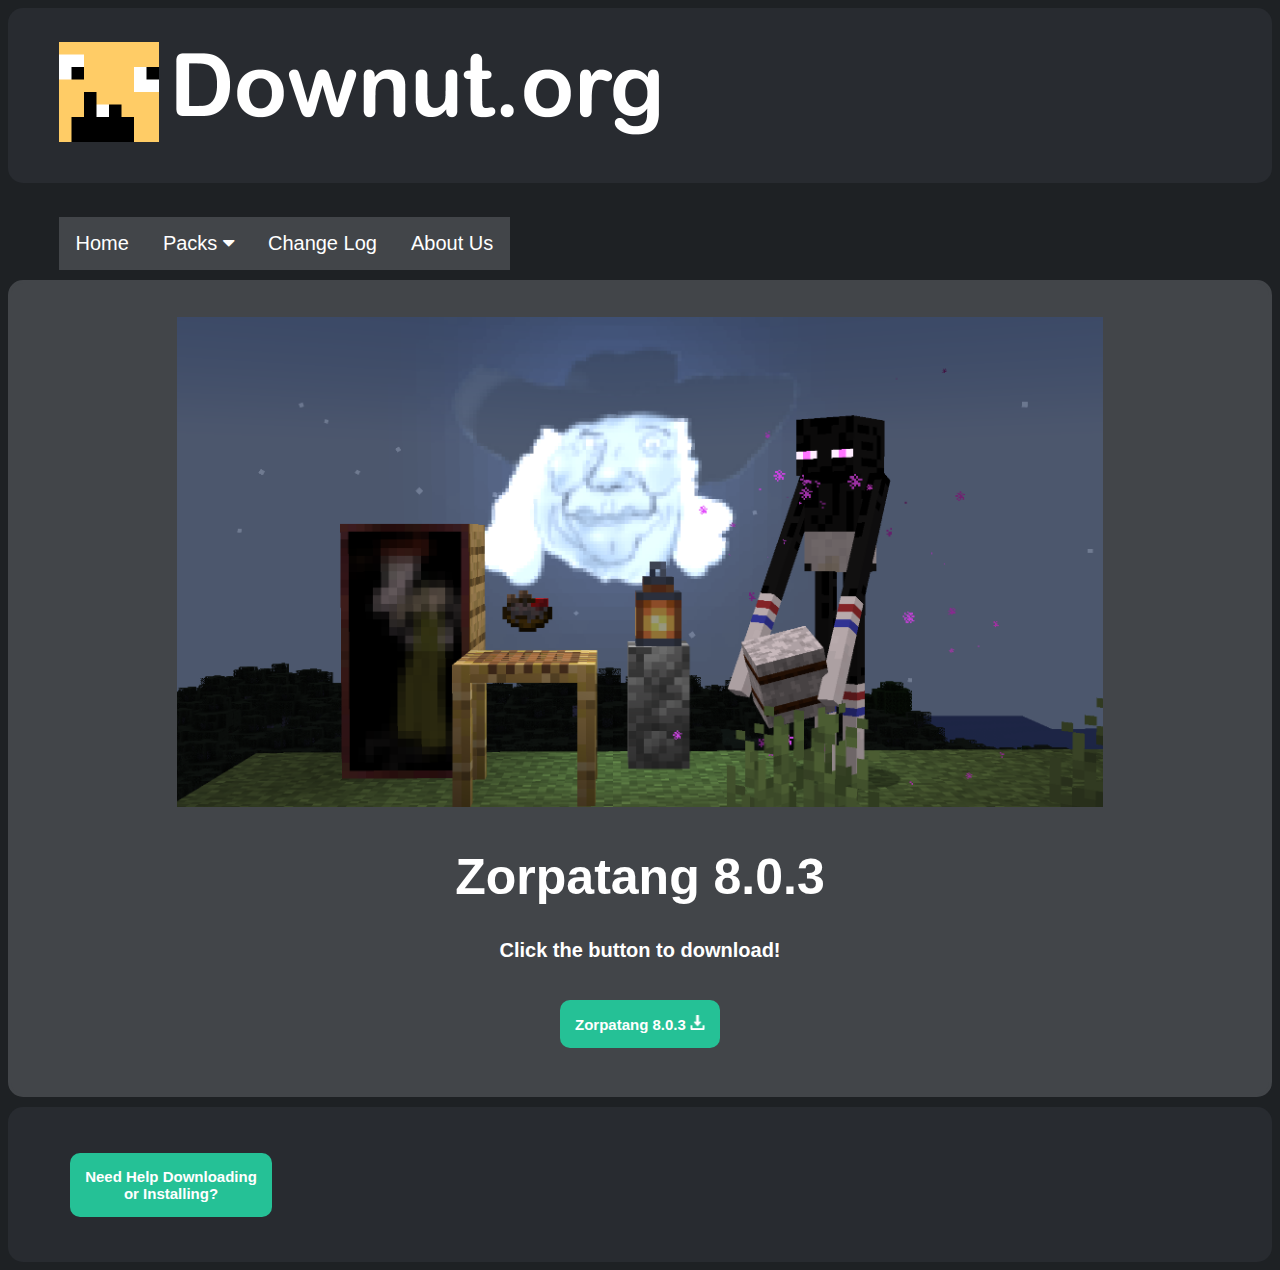
<file: index.html>
<!DOCTYPE html>
<html>
<head>
<meta http-equiv="Content-Type" content="text/html; charset=windows-1252">
<link rel="stylesheet" href="https://cdnjs.cloudflare.com/ajax/libs/font-awesome/4.7.0/css/font-
awesome.min.css">
<link rel="stylesheet" href="style.css">

<title>Downut.org</title>

<link rel="icon" src="pics/downut-face.png">

</head>

<body>
<header>
  <br>

    <a href="/.">
      <img alt="downut face" class="header" src="pics/downut-face.png"
        width="100rm" height="100rm">
    </a>
    <a href="/.">
       <img alt="downut.org text" class="header" src="pics/downut.org text.png"
       width="500rm" height="100rm">
    </a>
<br>
<br>
</header>

<br class="headbr">

<header class="navbar">

  <a href="/." class="active">Home</a>
  <div class="dropdown">
    <button class="dropbtn">Packs
      <i class="fa fa-caret-down"></i>
    </button>
    <div class="dropdown-content">
      <a href="/packs-full">Full Resource Packs</a> <br>
      <a href="/packs-overlay">Overlays</a>
    </div>
  </div>
  <a href="/changelog" class="active">Change Log</a>
  <a href="/help" class="active">About Us</a>
</header>

<div class="rownav">

</div>

<div id="mainDiv">
  <br>
  <center>
    <img class="img-zorp" src="pics/zorp-ingame.png" alt="zorpatang screenshot">
  <h1>Zorpatang 8.0.3</h1>
  <h4>Click the button to download!</h4>
  <button type="button" class="pack"
    onclick="location.href = 'https://drive.google.com/drive/folders/1yzaQEJiT34MfLBDBAMD7vpi7lFG2bSuy?usp=sharing';">
    <b>Zorpatang 8.0.3</b>
    <img src="pics/download-icon.png" alt="download icon" class="padded"
    width="15">
  </button>
  <br><br>
  </center>
</div>

<footer>
  <br>
  <button type="button" class="pack"
      onclick="location.href='/help';">
        <b>Need Help Downloading <br>or Installing?</b>
      </button>
  <br>
  <br>
</footer>

</body>
</html>
</file>
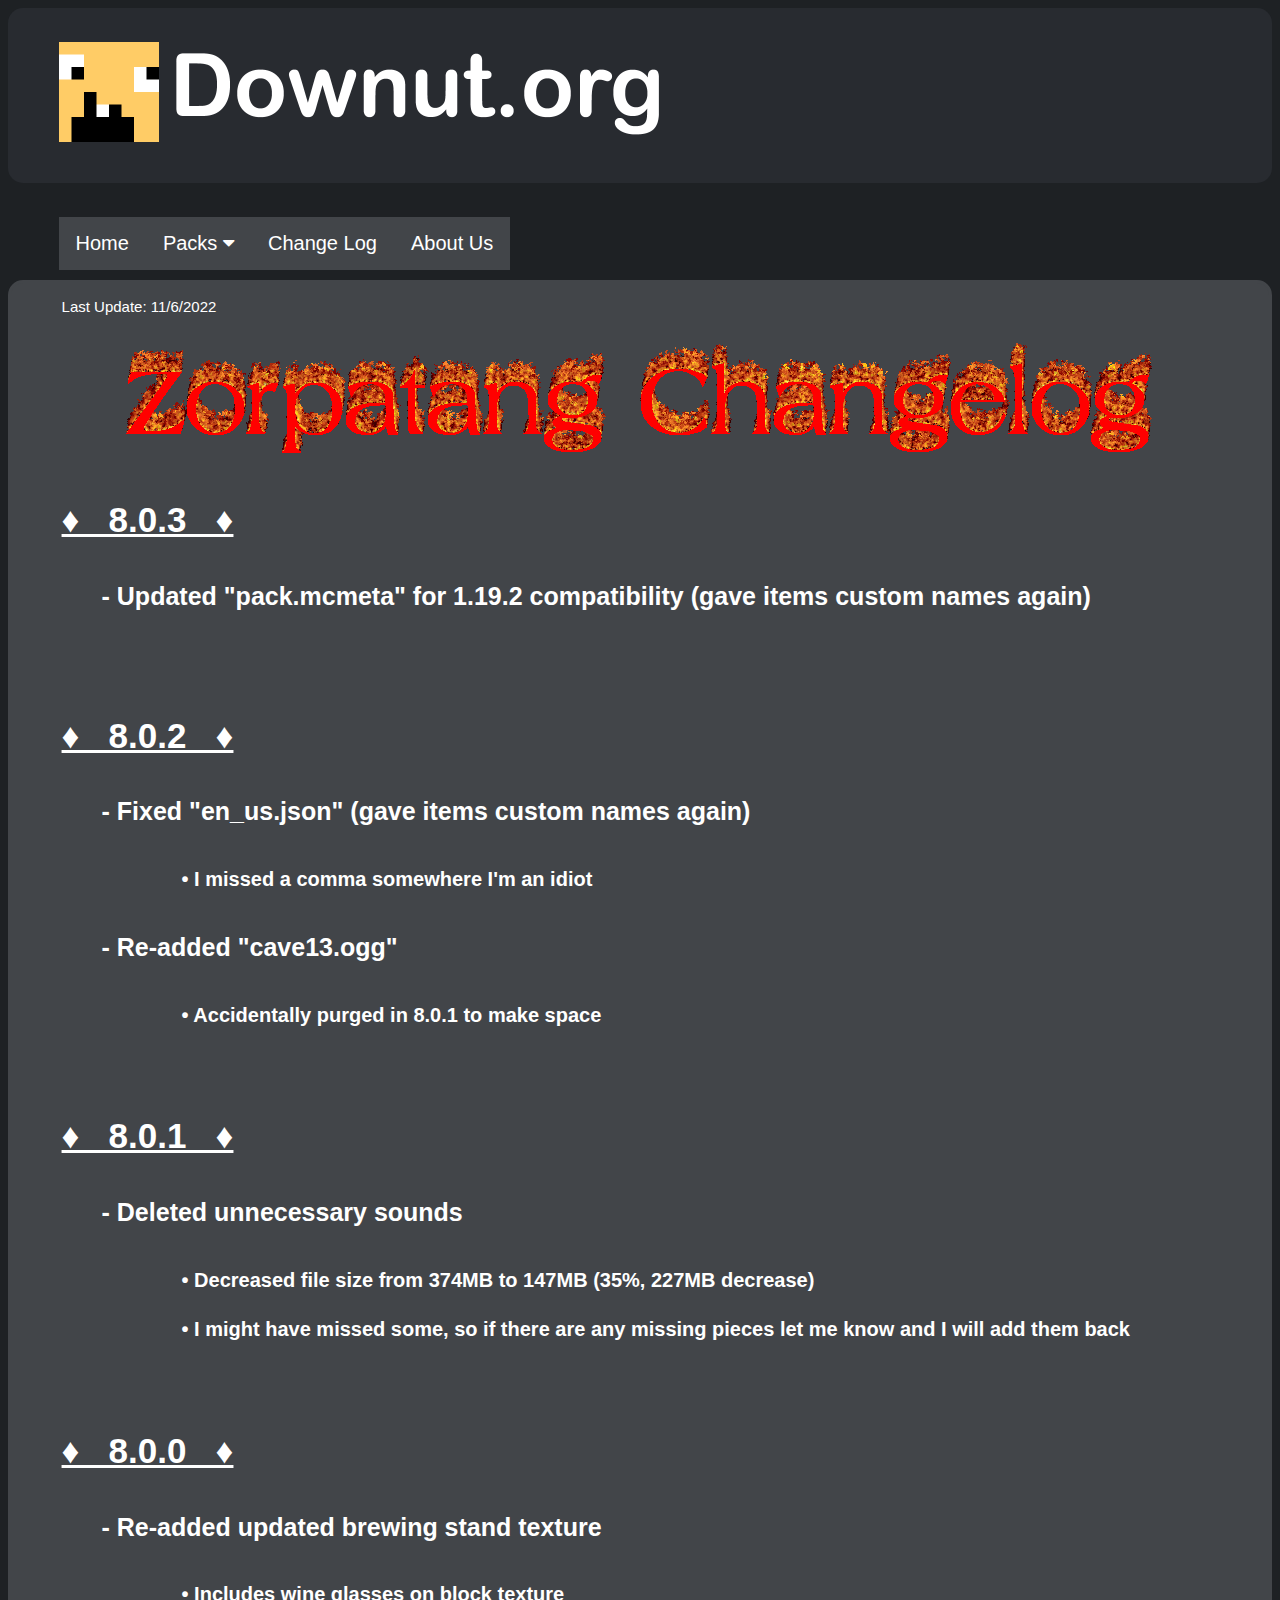
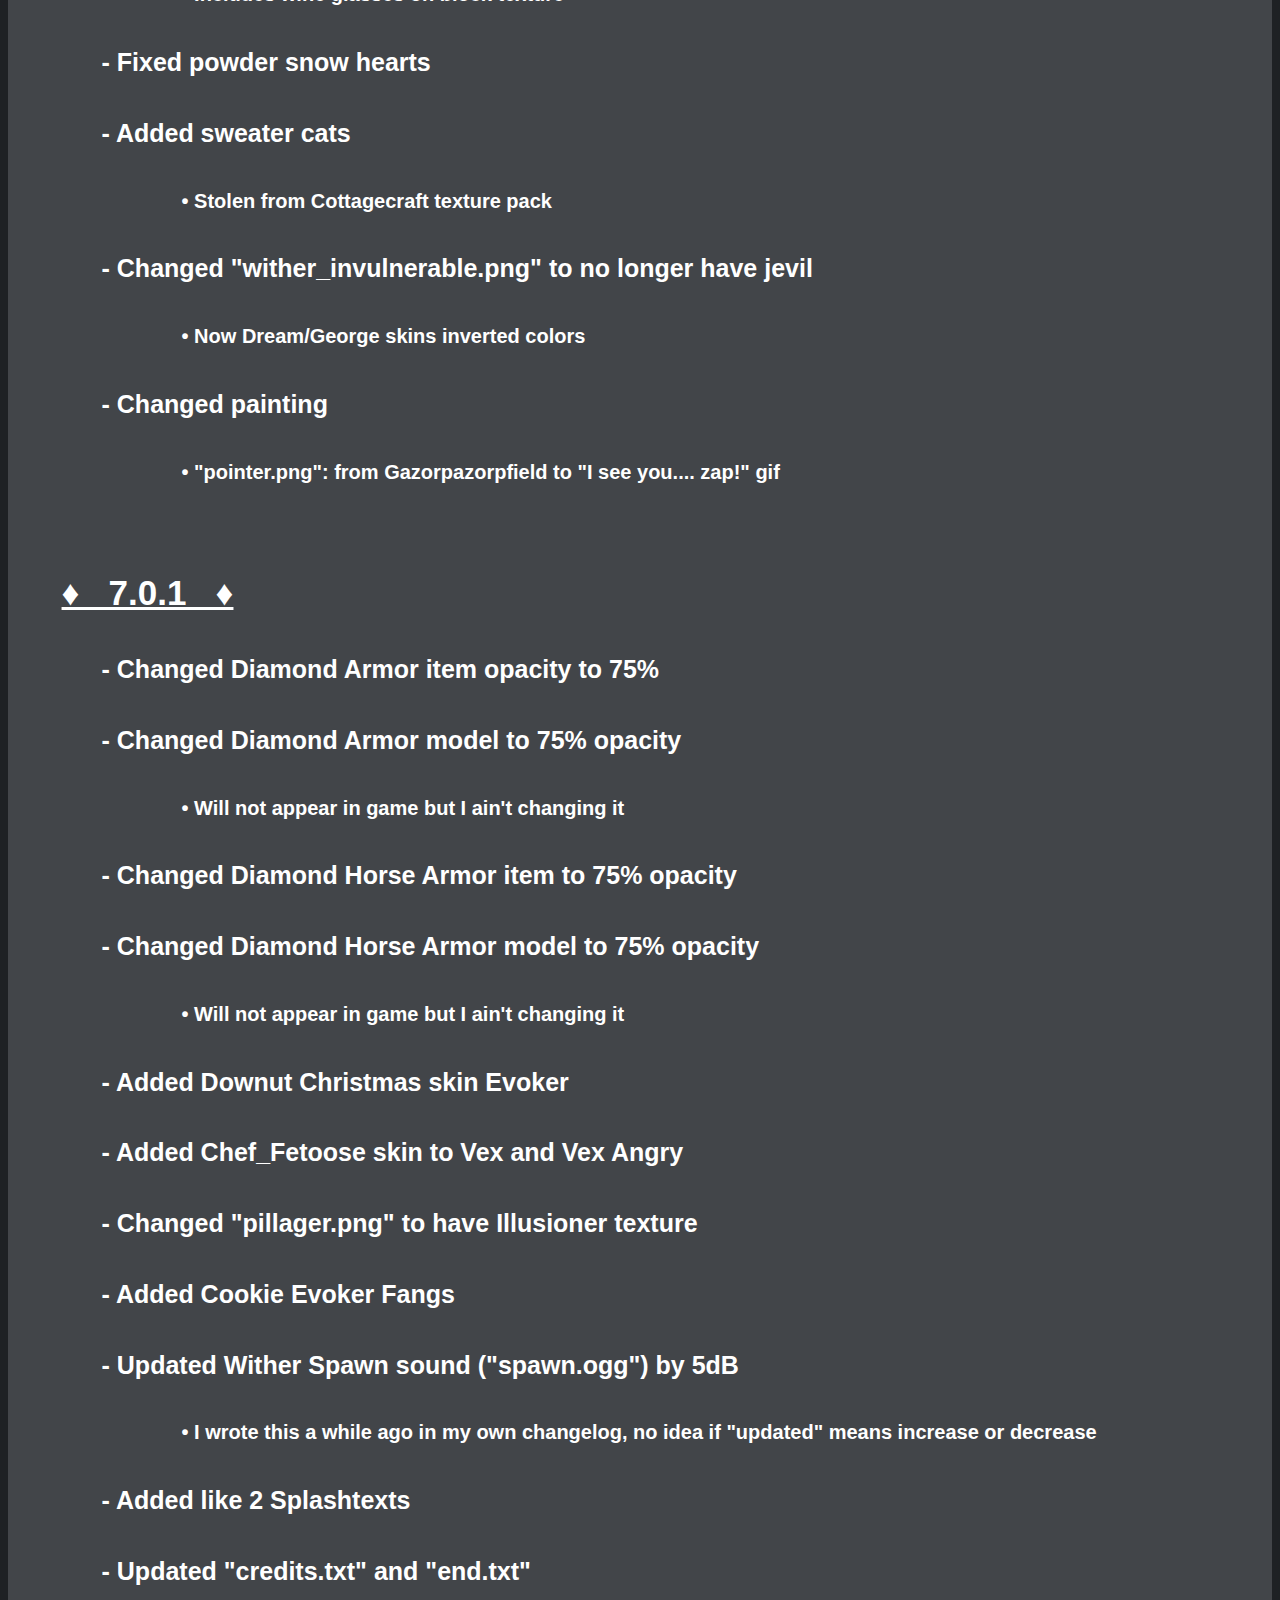
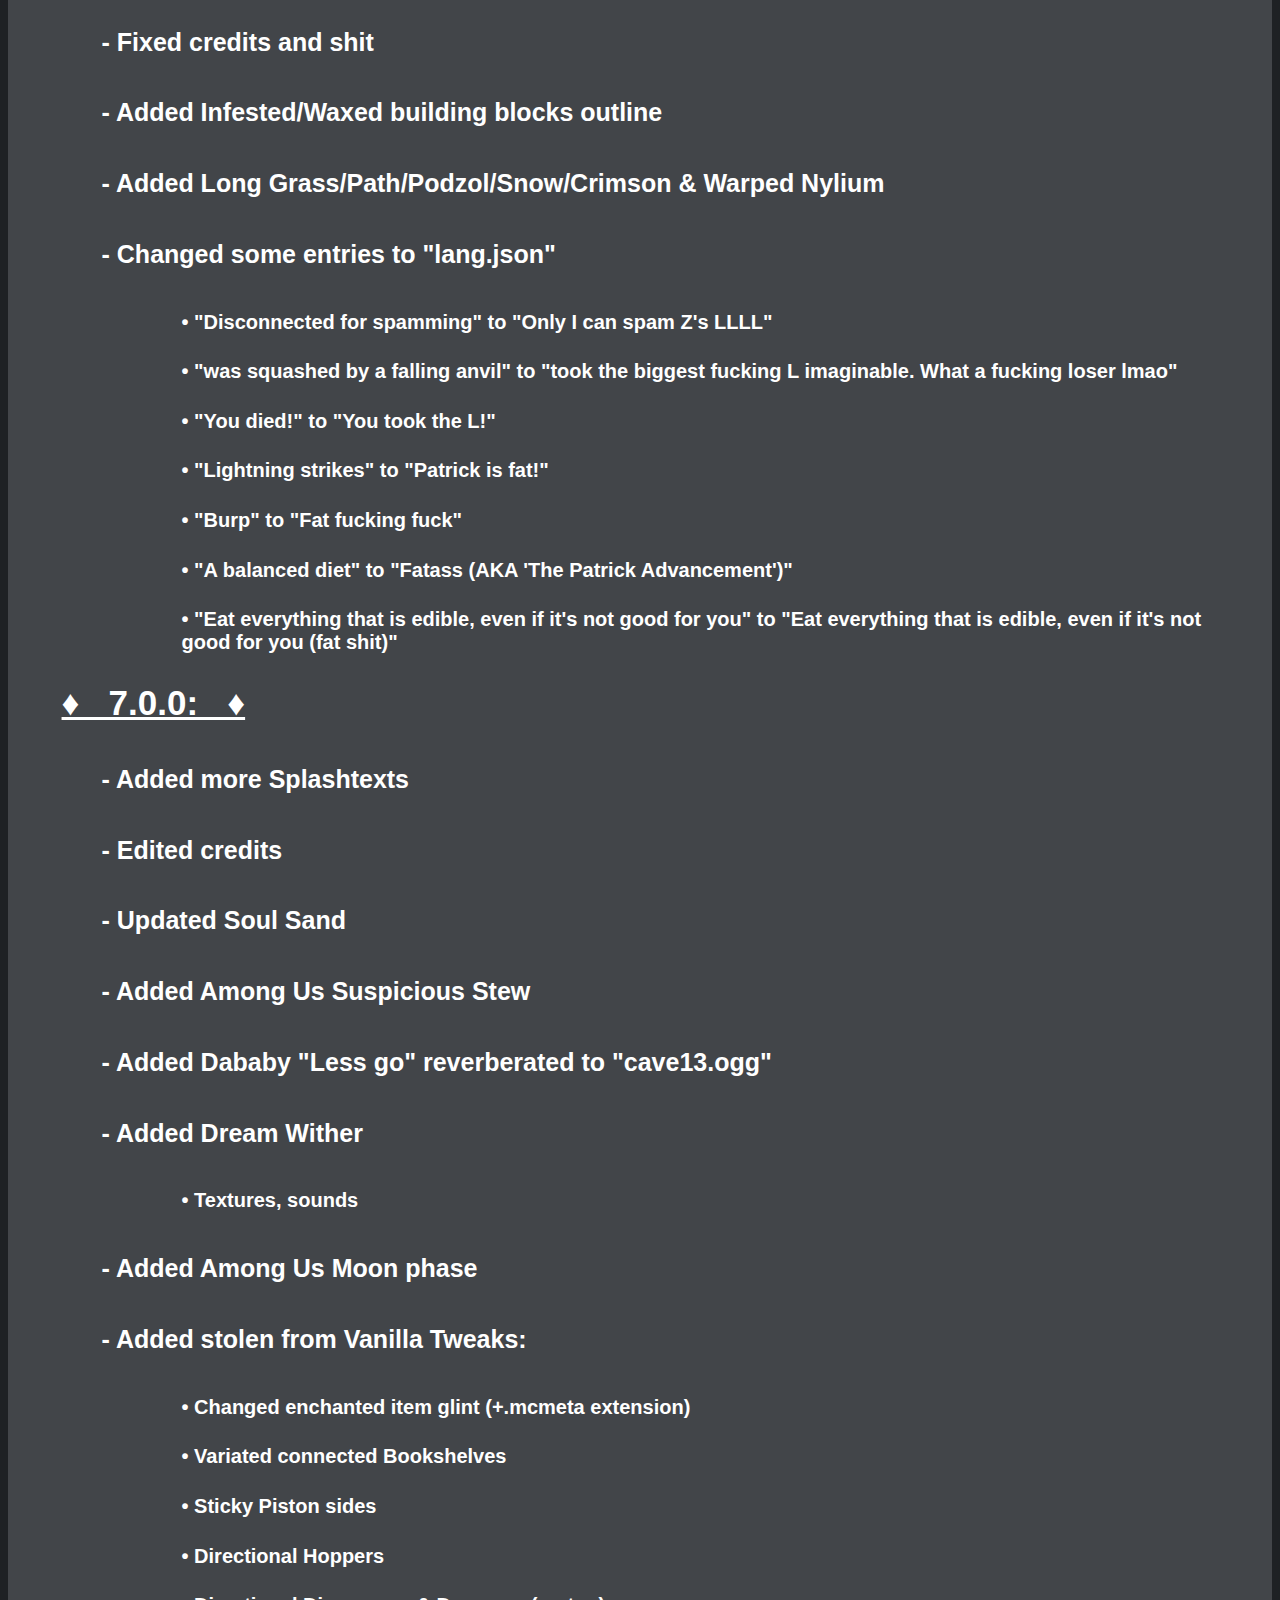
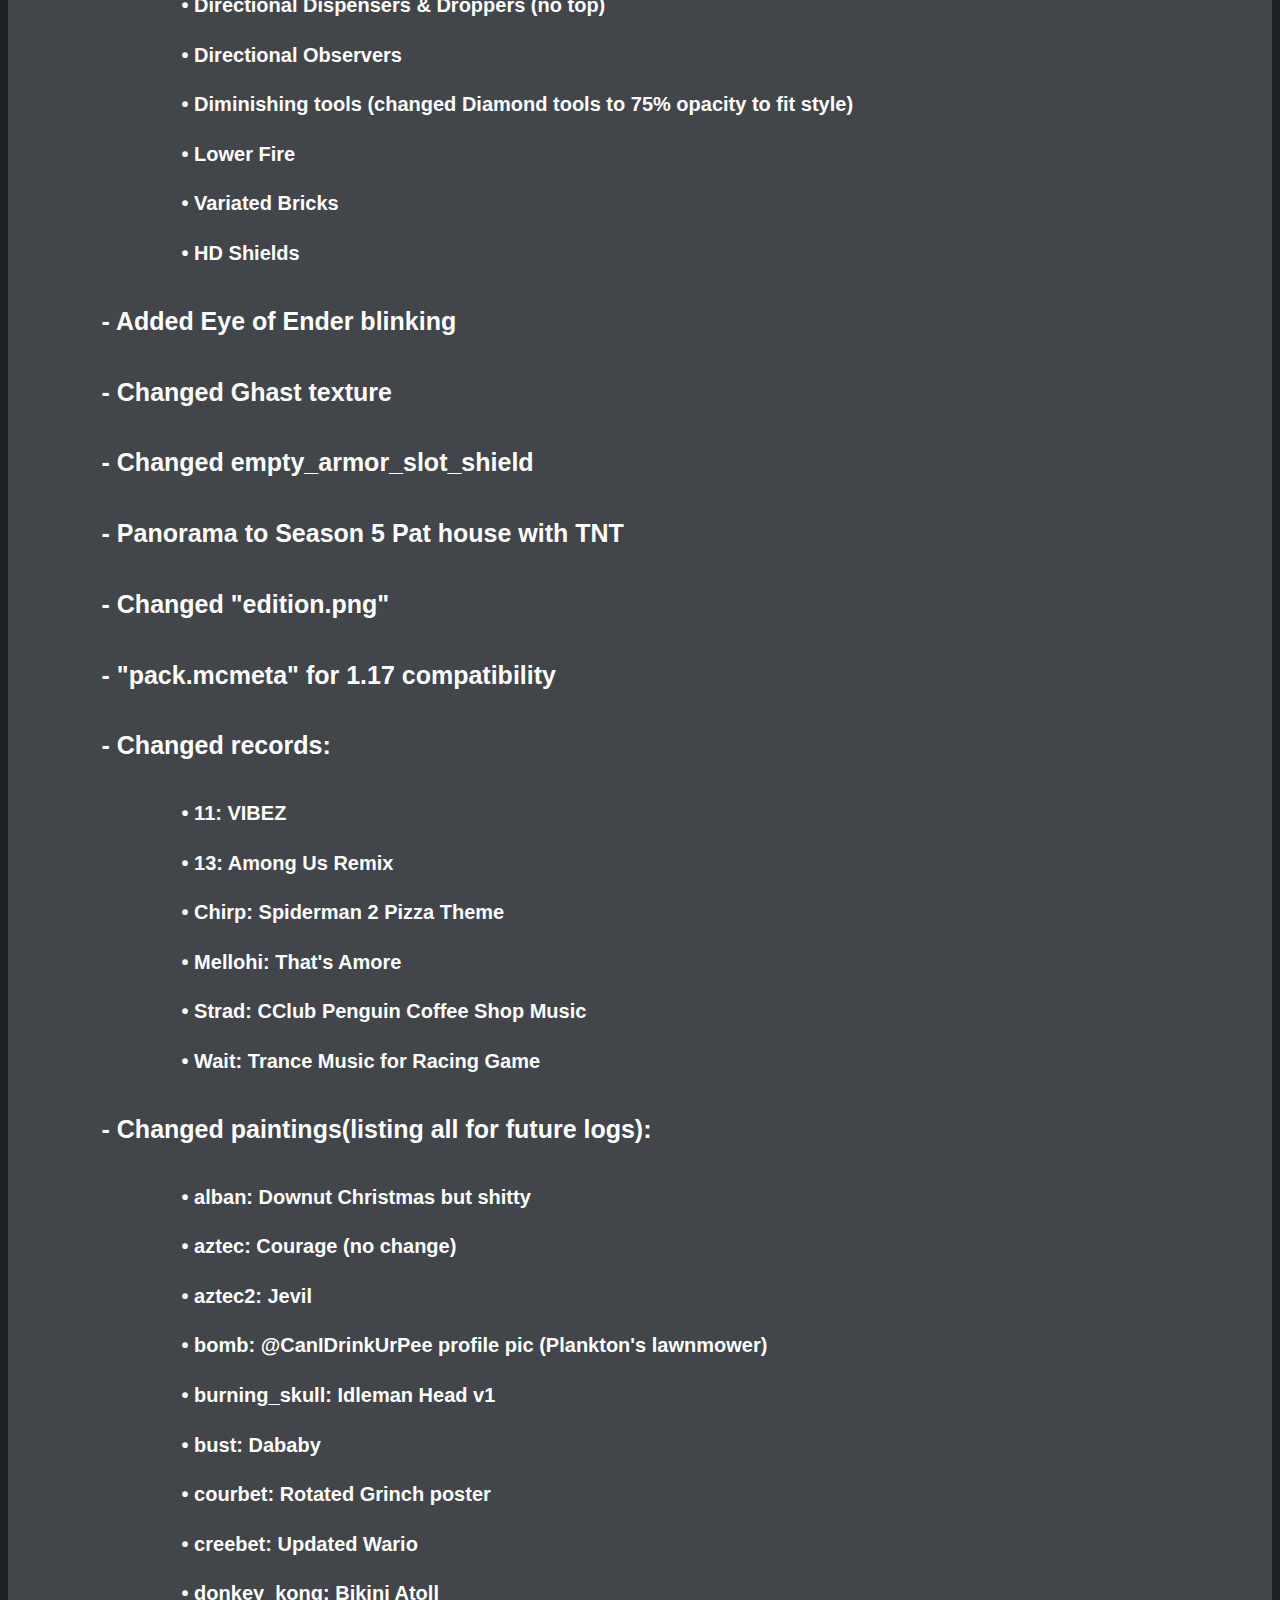
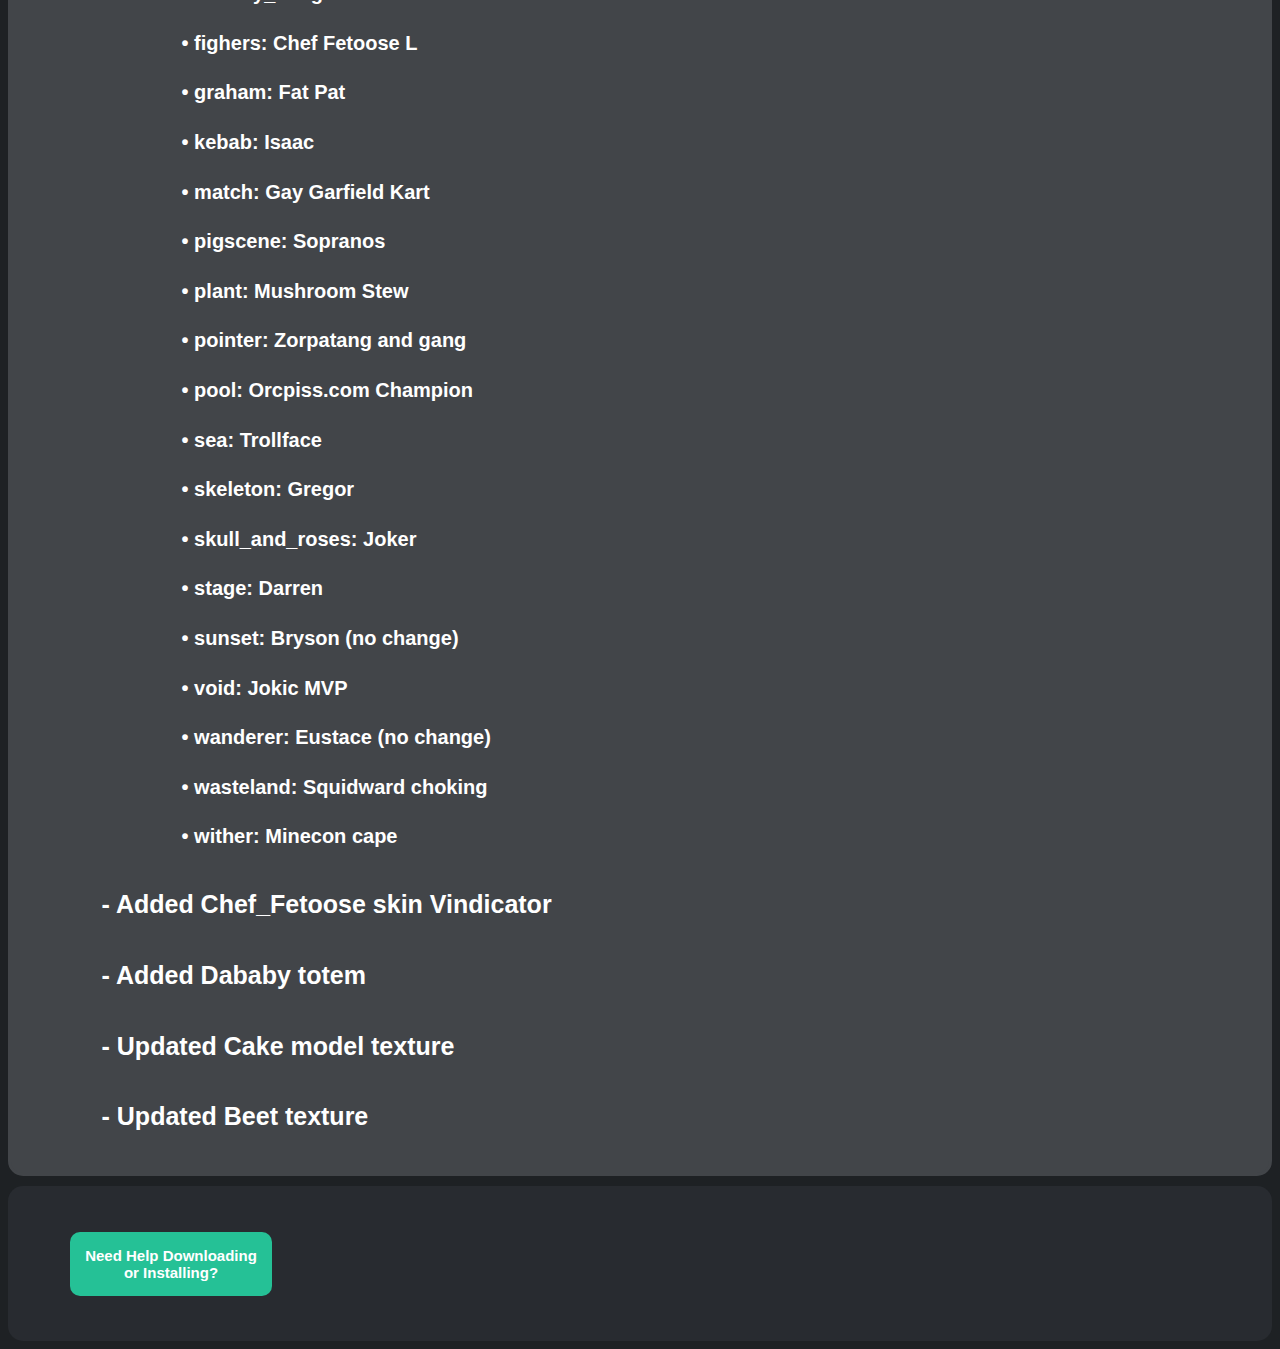
<file: changelog.html>
<!DOCTYPE html>
<html>
<head>
<meta http-equiv="Content-Type" content="text/html; charset=windows-1252">
<link rel="stylesheet" href="https://cdnjs.cloudflare.com/ajax/libs/font-awesome/4.7.0/css/font-
awesome.min.css">
<link rel="stylesheet" href="style.css">

<title>Changelog</title>

<link rel="icon" src="pics/downut-face.png">

</head>

<body>
<header>
  <br>

    <a href="/.">
      <img alt="downut face" class="header" src="pics/downut-face.png"
        width="100rm" height="100rm">
    </a>
    <a href="/.">
       <img alt="downut.org text" class="header" src="pics/downut.org text.png"
       width="500rm" height="100rm">
    </a>
<br>
<br>
</header>

<br class="headbr">

<header class="navbar">

  <a href="/." class="active">Home</a>
  <div class="dropdown">
    <button class="dropbtn">Packs
      <i class="fa fa-caret-down"></i>
    </button>
    <div class="dropdown-content">
      <a href="/packs-full">Full Resource Packs</a> <br>
      <a href="/packs-overlay">Overlays</a>
    </div>
  </div>
  <a href="/." class="active">Change Log</a>
  <a href="/help" class="active">About Us</a>
</header>

<div class="rownav">

</div>

<div id="mainDiv">
  <p class="date-update">Last Update: 11/6/2022</p>
  <center>
  <img src="pics/zorp changelog.gif" alt="flaming zorpatang text hell yeah baby hell yeah">
  </center>
  <u>
  <h2>&#x02666 &nbsp; 8.0.3 &nbsp; &#x02666</h2>
  </u>
  <h5 class="indent">- Updated "pack.mcmeta" for 1.19.2 compatibility (gave items custom names again)</h5>
  <br>
  <u>
  <h2>&#x02666 &nbsp; 8.0.2 &nbsp; &#x02666</h2>
  </u>
  <h5 class="indent">- Fixed "en_us.json" (gave items custom names again)</h5>
  <h4 class="indent2">&#x2022; I missed a comma somewhere I'm an idiot</h4>
  <h5 class="indent">- Re-added "cave13.ogg"</h5>
  <h4 class="indent2">&#x2022; Accidentally purged in 8.0.1 to make space</h4>
  <br>
  <u>
  <h2>&#x02666 &nbsp; 8.0.1 &nbsp; &#x02666</h2>
  </u>
  <h5 class="indent">- Deleted unnecessary sounds</h5>
  <h4 class="indent2">&#x2022; Decreased file size from 374MB to 147MB (35%, 227MB decrease)</h4>
  <h4 class="indent2">&#x2022; I might have missed some, so if there are any missing pieces let me know and I will add them back</h4>
  <br>
  <u>
  <h2>&#x02666 &nbsp; 8.0.0 &nbsp; &#x02666</h2>
  </u>
  <h5 class="indent">- Re-added updated brewing stand texture</h5>
  <h4 class="indent2">&#x2022; Includes wine glasses on block texture</h4>
  <h5 class="indent">- Fixed powder snow hearts</h5>
  <h5 class="indent">- Added sweater cats</h5>
  <h4 class="indent2">&#x2022; Stolen from Cottagecraft texture pack</h4>
  <h5 class="indent">- Changed "wither_invulnerable.png" to no longer have jevil</h5>
  <h4 class="indent2">&#x2022; Now Dream/George skins inverted colors</h4>
  <h5 class="indent">- Changed painting</h5>
  <h4 class="indent2">&#x2022; "pointer.png": from Gazorpazorpfield to "I see you.... zap!" gif</h4>
  <br>
  <u>
  <h2>&#x02666 &nbsp; 7.0.1 &nbsp; &#x02666</h2>
  </u>
  <h5 class="indent">- Changed Diamond Armor item opacity to 75%</h5>
  <h5 class="indent">- Changed Diamond Armor model to 75% opacity</h5>
  <h4 class="indent2">&#x2022; Will not appear in game but I ain't changing it</h4>
  <h5 class="indent">- Changed Diamond Horse Armor item to 75% opacity</h5>
  <h5 class="indent">- Changed Diamond Horse Armor model to 75% opacity</h5>
  <h4 class="indent2">&#x2022; Will not appear in game but I ain't changing it</h4>
  <h5 class="indent">- Added Downut Christmas skin Evoker</h5>
  <h5 class="indent">- Added Chef_Fetoose skin to Vex and Vex Angry</h5>
  <h5 class="indent">- Changed "pillager.png" to have Illusioner texture</h5>
  <h5 class="indent">- Added Cookie Evoker Fangs</h5>
  <h5 class="indent">- Updated Wither Spawn sound ("spawn.ogg") by 5dB</h5>
  <h4 class="indent2">&#x2022; I wrote this a while ago in my own changelog, no idea if "updated" means increase or decrease</h4>
  <h5 class="indent">- Added like 2 Splashtexts</h5>
  <h5 class="indent">- Updated "credits.txt" and "end.txt"</h5>
  <h5 class="indent">- Fixed credits and shit</h5>
  <h5 class="indent">- Added Infested/Waxed building blocks outline</h5>
  <h5 class="indent">- Added Long Grass/Path/Podzol/Snow/Crimson & Warped Nylium</h5>
  <h5 class="indent">- Changed some entries to "lang.json"</h5>
  <h4 class="indent2">&#x2022; "Disconnected for spamming" to "Only I can spam Z's LLLL"</h4>
  <h4 class="indent2">&#x2022; "was squashed by a falling anvil" to "took the biggest fucking L imaginable. What a fucking loser lmao"</h4>
  <h4 class="indent2">&#x2022; "You died!" to "You took the L!"</h4>
  <h4 class="indent2">&#x2022; "Lightning strikes" to "Patrick is fat!"</h4>
  <h4 class="indent2">&#x2022; "Burp" to "Fat fucking fuck"</h4>
  <h4 class="indent2">&#x2022; "A balanced diet" to "Fatass (AKA 'The Patrick Advancement')"</h4>
  <h4 class="indent2">&#x2022; "Eat everything that is edible, even if it's not good for you" to "Eat everything that is edible, even if it's not good for you (fat shit)"</h4>
  <u>
  <h2>&#x02666 &nbsp; 7.0.0: &nbsp; &#x02666</h2>
  </u>
  <h5 class="indent">- Added more Splashtexts</h5>
  <h5 class="indent">- Edited credits</h5>
  <h5 class="indent">- Updated Soul Sand</h5>
  <h5 class="indent">- Added Among Us Suspicious Stew</h5>
  <h5 class="indent">- Added Dababy "Less go" reverberated to "cave13.ogg"</h5>
  <h5 class="indent">- Added Dream Wither</h5>
  <h4 class="indent2">&#x2022; Textures, sounds</h4>
  <h5 class="indent">- Added Among Us Moon phase</h5>
  <h5 class="indent">- Added stolen from Vanilla Tweaks:</h5>
  <h4 class="indent2">&#x2022; Changed enchanted item glint (+.mcmeta extension)</h4>
  <h4 class="indent2">&#x2022; Variated connected Bookshelves</h4>
  <h4 class="indent2">&#x2022; Sticky Piston sides</h4>
  <h4 class="indent2">&#x2022; Directional Hoppers</h4>
  <h4 class="indent2">&#x2022; Directional Dispensers & Droppers (no top)</h4>
  <h4 class="indent2">&#x2022; Directional Observers</h4>
  <h4 class="indent2">&#x2022; Diminishing tools (changed Diamond tools to 75% opacity to fit style)</h4>
  <h4 class="indent2">&#x2022; Lower Fire</h4>
  <h4 class="indent2">&#x2022; Variated Bricks</h4>
  <h4 class="indent2">&#x2022; HD Shields</h4>
  <h5 class="indent">- Added Eye of Ender blinking</h5>
  <h5 class="indent">- Changed Ghast texture</h5>
  <h5 class="indent">- Changed empty_armor_slot_shield</h5>
  <h5 class="indent">- Panorama to Season 5 Pat house with TNT</h5>
  <h5 class="indent">- Changed "edition.png"</h5>
  <h5 class="indent">- "pack.mcmeta" for 1.17 compatibility</h5>
  <h5 class="indent">- Changed records:</h5>
  <h4 class="indent2">&#x2022; 11: VIBEZ</h4>
  <h4 class="indent2">&#x2022; 13: Among Us Remix</h4>
  <h4 class="indent2">&#x2022; Chirp: Spiderman 2 Pizza Theme</h4>
  <h4 class="indent2">&#x2022; Mellohi: That's Amore</h4>
  <h4 class="indent2">&#x2022; Strad: CClub Penguin Coffee Shop Music</h4>
  <h4 class="indent2">&#x2022; Wait: Trance Music for Racing Game</h4>
  <h5 class="indent">- Changed paintings(listing all for future logs):</h5>
  <h4 class="indent2">&#x2022; alban: Downut Christmas but shitty</h4>
  <h4 class="indent2">&#x2022; aztec: Courage (no change)</h4>
  <h4 class="indent2">&#x2022; aztec2: Jevil</h4>
  <h4 class="indent2">&#x2022; bomb: @CanIDrinkUrPee profile pic (Plankton's lawnmower)</h4>
  <h4 class="indent2">&#x2022; burning_skull: Idleman Head v1</h4>
  <h4 class="indent2">&#x2022; bust: Dababy</h4>
  <h4 class="indent2">&#x2022; courbet: Rotated Grinch poster</h4>
  <h4 class="indent2">&#x2022; creebet: Updated Wario</h4>
  <h4 class="indent2">&#x2022; donkey_kong: Bikini Atoll</h4>
  <h4 class="indent2">&#x2022; fighers: Chef Fetoose L</h4>
  <h4 class="indent2">&#x2022; graham: Fat Pat</h4>
  <h4 class="indent2">&#x2022; kebab: Isaac</h4>
  <h4 class="indent2">&#x2022; match: Gay Garfield Kart</h4>
  <h4 class="indent2">&#x2022; pigscene: Sopranos</h4>
  <h4 class="indent2">&#x2022; plant: Mushroom Stew</h4>
  <h4 class="indent2">&#x2022; pointer: Zorpatang and gang</h4>
  <h4 class="indent2">&#x2022; pool: Orcpiss.com Champion</h4>
  <h4 class="indent2">&#x2022; sea: Trollface</h4>
  <h4 class="indent2">&#x2022; skeleton: Gregor</h4>
  <h4 class="indent2">&#x2022; skull_and_roses: Joker</h4>
  <h4 class="indent2">&#x2022; stage: Darren</h4>
  <h4 class="indent2">&#x2022; sunset: Bryson (no change)</h4>
  <h4 class="indent2">&#x2022; void: Jokic MVP</h4>
  <h4 class="indent2">&#x2022; wanderer: Eustace (no change)</h4>
  <h4 class="indent2">&#x2022; wasteland: Squidward choking</h4>
  <h4 class="indent2">&#x2022; wither: Minecon cape</h4>
  <h5 class="indent">- Added Chef_Fetoose skin Vindicator</h5>
  <h5 class="indent">- Added Dababy totem</h5>
  <h5 class="indent">- Updated Cake model texture</h5>
  <h5 class="indent">- Updated Beet texture</h5>
</div>

<footer>
  <br>
  <button type="button" class="pack"
      onclick="location.href='/help';">
        <b>Need Help Downloading <br>or Installing?</b>
      </button>
  <br>
  <br>
</footer>

</body>
</html>
</file>
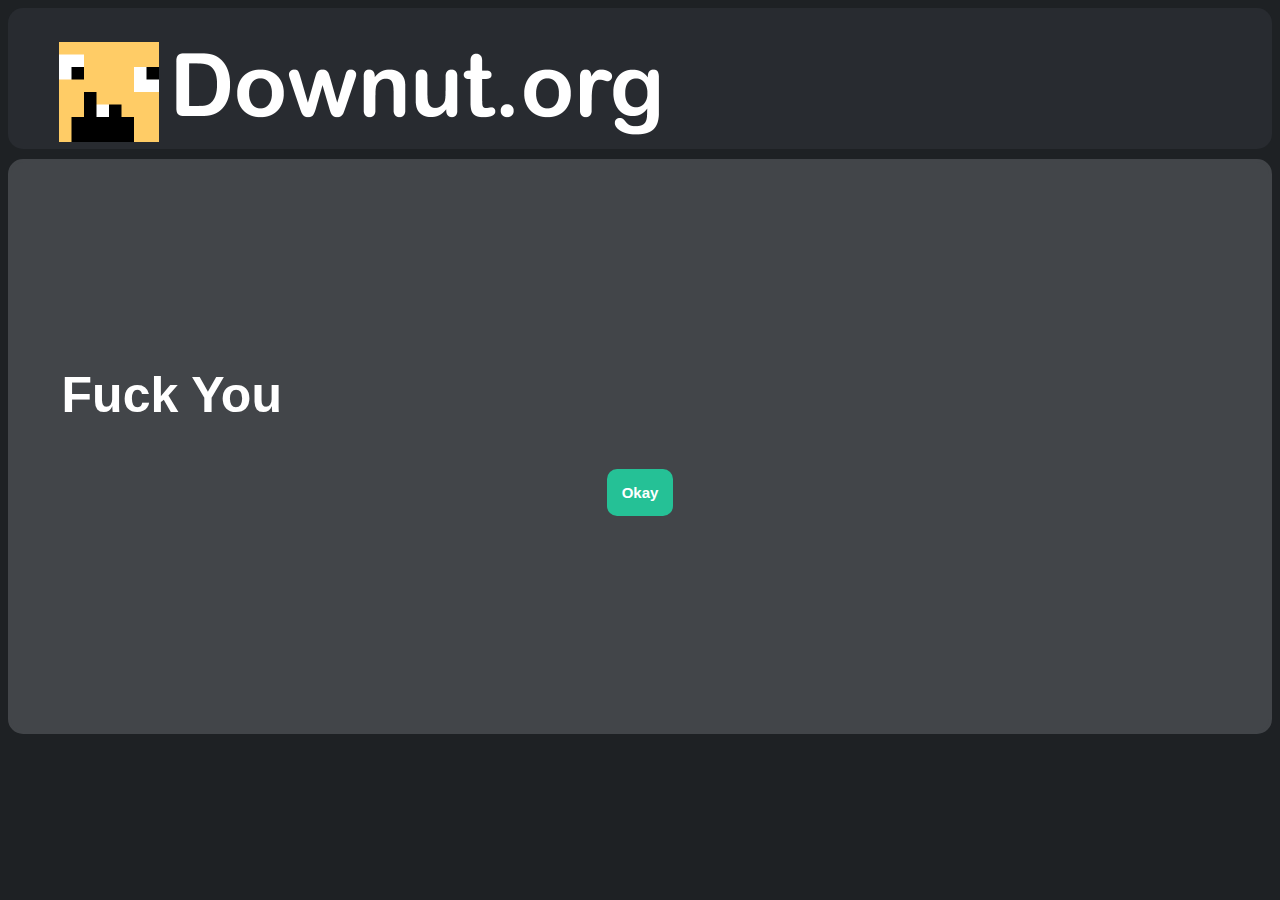
<file: help.html>
<!DOCTYPE html>
<!-- COLOR PALETTE https://www.color-hex.com/color/c9a0dc -->
<html>
<head>
<meta http-equiv="Content-Type" content="text/html; charset=windows-1252">
<link rel="stylesheet" href="style.css">

<title>Help</title>

<link rel="icon" href="https://imgur.com/80JOfGm.png">

</head>

<body>
<header>
  <br>
  <inline>
    <a href="/.">
      <img alt="downut face" src="pics/downut-face.png"
        width="100rm" height="100rm">
    </a>
    <a href="/.">
       <img alt="downut.org text" src="pics/downut.org text.png"
       width="500rm" height="100rm">
</a>
  </inline>
<br>
</header>

<div id="mainDiv">
  <br><br><br><br><br>
  <h1>Fuck You</h1>
  <center>
  <button type="button" class="pack"
    onclick="location.href = '/.';">
    <b>Okay</b>
  </button>
  <br><br><br><br><br><br><br>
  </center>
</div>


</body>
</html>
</file>
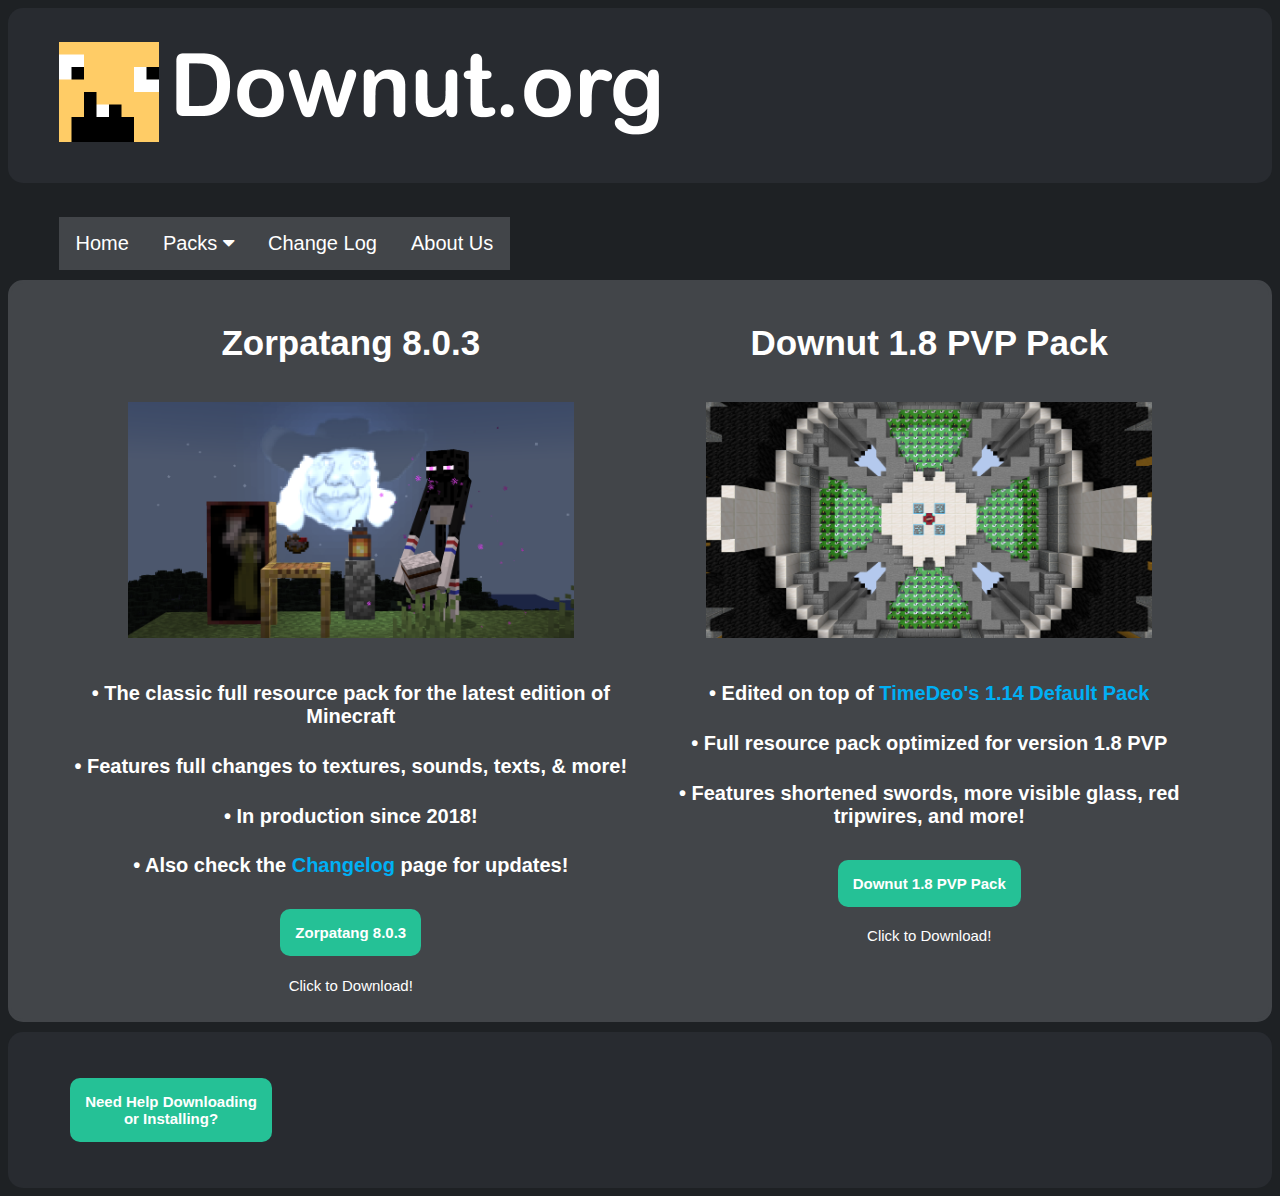
<file: packs-full.html>
<!DOCTYPE html>
<html>
<head>
<meta http-equiv="Content-Type" content="text/html; charset=windows-1252">
<link rel="stylesheet" href="https://cdnjs.cloudflare.com/ajax/libs/font-awesome/4.7.0/css/font-
awesome.min.css">
<link rel="stylesheet" href="style.css">

<title>Full Packs</title>

<link rel="icon" src="pics/downut-face.png">

</head>

<body>
<header>
  <br>

    <a href="/.">
      <img alt="downut face" class="header" src="pics/downut-face.png"
        width="100rm" height="100rm">
    </a>
    <a href="/.">
       <img alt="downut.org text" class="header" src="pics/downut.org text.png"
       width="500rm" height="100rm">
    </a>
<br>
<br>
</header>

<br class="headbr">

<header class="navbar">

  <a href="/." class="active">Home</a>
  <div class="dropdown">
    <button class="dropbtn">Packs
      <i class="fa fa-caret-down"></i>
    </button>
    <div class="dropdown-content">
      <a href="/packs-full">Full Resource Packs</a> <br>
      <a href="/packs-overlay">Overlays</a>
    </div>
  </div>
  <a href="/changelog" class="active">Change Log</a>
  <a href="/help" class="active">About Us</a>
</header>

<div class="rownav">

</div>


<div id="mainDiv">
  <div class="container">
	   <div class="column">
	     <h2> Zorpatang 8.0.3 </h2>
       <img class="column" src="pics/zorp-ingame.png" alt="zorpatang screenshot">
		 <h4>&#x2022; The classic full resource pack for the latest edition of Minecraft</h4>
     <h4>&#x2022; Features full changes to textures, sounds, texts, & more!</h4>
     <h4>&#x2022; In production since 2018!</h4>
     <h4>&#x2022; Also check the <a href="/changelog">Changelog</a> page for updates!</h4>
     <button type="button" class="pack"
       onclick="location.href = 'https://drive.google.com/drive/folders/1yzaQEJiT34MfLBDBAMD7vpi7lFG2bSuy?usp=sharing';">
       <b>Zorpatang 8.0.3</b>
     </button>
     <p class="date-update">Click to Download!</p>
	   </div>
	   <div class="column">
	     <h2> Downut 1.8 PVP Pack </h2>
       <img class="column" src="pics/1.8-ingame.png" alt="zorpatang screenshot">
		 <h4>&#x2022; Edited on top of <a href="https://www.youtube.com/watch?v=Xfu2sNhMPQc">TimeDeo's 1.14 Default Pack</a></h4>
     <h4>&#x2022; Full resource pack optimized for version 1.8 PVP</h4>
     <h4>&#x2022; Features shortened swords, more visible glass, red tripwires, and more!</h4>
     <button type="button" class="pack"
       onclick="location.href = 'https://drive.google.com/drive/folders/1K_Dileyik4UCGV1FGolK2G0sS8zeAKUP?usp=sharing';">
       <b>Downut 1.8 PVP Pack</b>
     </button>
     <p class="date-update">Click to Download!</p>
	   </div>
  </div>
</div>


<footer>
  <br>
  <button type="button" class="pack"
      onclick="location.href='/help';">
        <b>Need Help Downloading <br>or Installing?</b>
      </button>
  <br>
  <br>
</footer>

</body>
</html>
</file>
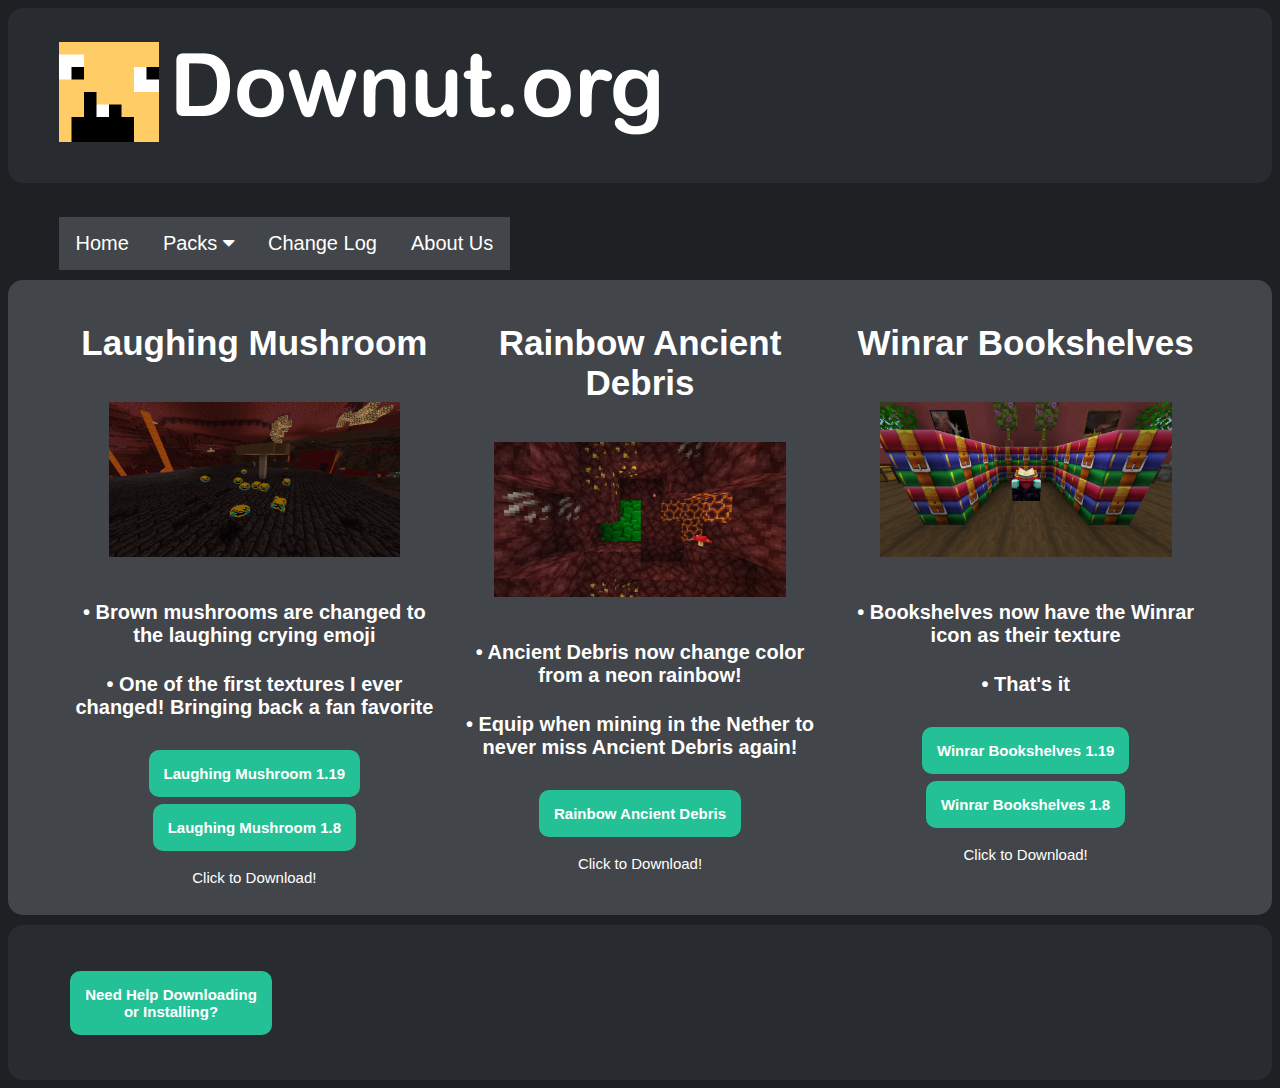
<file: packs-overlay.html>
<!DOCTYPE html>
<html>
<head>
<meta http-equiv="Content-Type" content="text/html; charset=windows-1252">
<link rel="stylesheet" href="https://cdnjs.cloudflare.com/ajax/libs/font-awesome/4.7.0/css/font-
awesome.min.css">
<link rel="stylesheet" href="style.css">

<title>Overlay Packs</title>

<link rel="icon" type="image/x-icon" src="pics/downut-face.png">

</head>

<body>
<header>
  <br>

    <a href="/.">
      <img alt="downut face" class="header" src="pics/downut-face.png"
        width="100rm" height="100rm">
    </a>
    <a href="/.">
       <img alt="downut.org text" class="header" src="pics/downut.org text.png"
       width="500rm" height="100rm">
    </a>
<br>
<br>
</header>

<br class="headbr">

<header class="navbar">

  <a href="/." class="active">Home</a>
  <div class="dropdown">
    <button class="dropbtn">Packs
      <i class="fa fa-caret-down"></i>
    </button>
    <div class="dropdown-content">
      <a href="/packs-full">Full Resource Packs</a> <br>
      <a href="/packs-overlay">Overlays</a>
    </div>
  </div>
  <a href="/changelog" class="active">Change Log</a>
  <a href="/help" class="active">About Us</a>
</header>

<div class="rownav">

</div>


<div id="mainDiv">
  <div class="container">
	   <div class="column">
	     <h2> Laughing Mushroom </h2>
       <img class="column" src="pics/laughing-mushroom.png" alt="zorpatang screenshot">
		 <h4>&#x2022; Brown mushrooms are changed to the laughing crying emoji</h4>
     <h4>&#x2022; One of the first textures I ever changed! Bringing back a fan favorite</h4>
     <button type="button" class="pack"
       onclick="location.href = 'https://drive.google.com/drive/folders/1C_IzFeOs22MIKPEdYLzdzZM_QadVFzIZ?usp=sharing';">
       <b>Laughing Mushroom 1.19</b>
     </button>
     <br>
     <button type="button" class="pack"
       onclick="location.href = 'https://drive.google.com/drive/folders/1GsR26RFYb-sHNiaLWjlNsrUEdRZQc5At?usp=sharing';">
       <b>Laughing Mushroom 1.8</b>
     </button>
     <p class="date-update">Click to Download!</p>
	   </div>
	   <div class="column">
	     <h2> Rainbow Ancient Debris </h2>
       <img class="column" src="pics/rainbow-debris.png" alt="zorpatang screenshot">
     <h4>&#x2022; Ancient Debris now change color from a neon rainbow!</h4>
     <h4>&#x2022; Equip when mining in the Nether to never miss Ancient Debris again!</h4>
     <button type="button" class="pack"
       onclick="location.href = 'https://drive.google.com/drive/folders/1He9pc9fUkeBJ1OOX98vzn1DiQpGoEBCS?usp=sharing';">
       <b>Rainbow Ancient Debris</b>
     </button>
     <p class="date-update">Click to Download!</p>
	   </div>
     <div class="column">
	     <h2> Winrar Bookshelves </h2>
       <img class="column" src="pics/winrar-bookshelf.png" alt="zorpatang screenshot">
     <h4>&#x2022; Bookshelves now have the Winrar icon as their texture</h4>
     <h4>&#x2022; That's it</h4>
     <button type="button" class="pack"
       onclick="location.href = 'https://drive.google.com/drive/folders/1XYGe4qocdI9TY78T3eMfKCqY68Wp_lYf?usp=sharing';">
       <b>Winrar Bookshelves 1.19</b>
     </button>
     <br>
     <button type="button" class="pack"
       onclick="location.href = 'https://drive.google.com/drive/folders/1COCjT6s1ybYXoz336i_RqqnBnQCfHFLd?usp=sharing';">
       <b>Winrar Bookshelves 1.8</b>
     </button>
     <p class="date-update">Click to Download!</p>
	   </div>
  </div>
</div>


<footer>
  <br>
  <button type="button" class="pack"
      onclick="location.href='/help';">
        <b>Need Help Downloading <br>or Installing?</b>
      </button>
  <br>
  <br>
</footer>

</body>
</html>
</file>
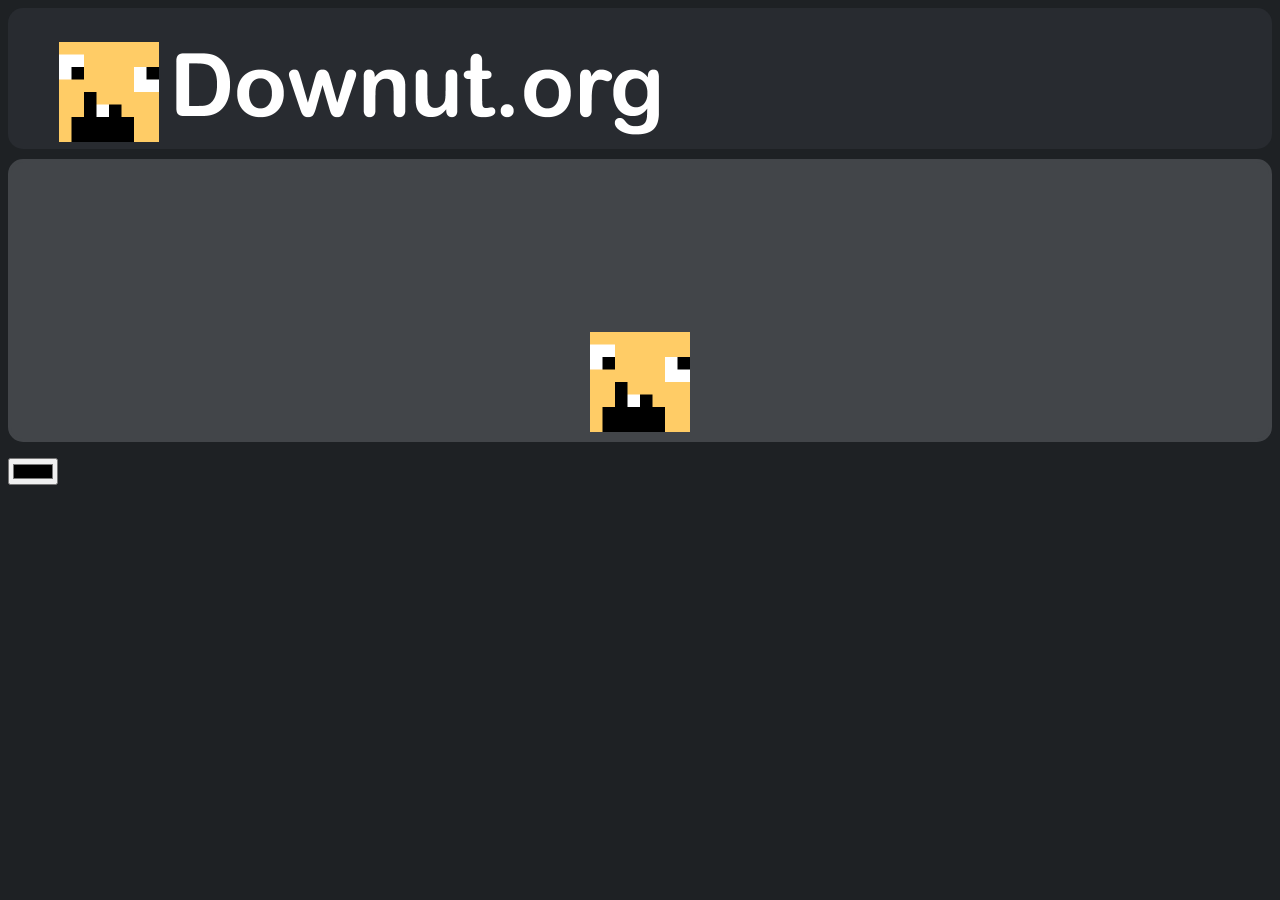
<file: skin.html>
<!DOCTYPE html>
<!-- car example: https://mburnette.com/blog/recolor-product-with-one-image-and-css/-->
<!-- sofa example: https://redstapler.co/change-image-color-pure-css/-->
<html>
<head>
<meta http-equiv="Content-Type" content="text/html; charset=windows-1252">
<link rel="stylesheet" href="style.css">

<title>Help</title>

<link rel="icon" src="pics/downut-face.png">

</head>

<body>
<header>
  <br>
  <inline>
    <a href="/.">
      <img alt="downut face" src="pics/downut-face.png"
        width="100rm" height="100rm">
    </a>
    <a href="/.">
       <img alt="downut.org text" src="pics/downut.org text.png"
       width="500rm" height="100rm">
</a>
  </inline>
<br>
</header>

<div id="mainDiv">
  <br><br><br><br><br>

  <center>
    <img alt="img1" src="pics/downut-face.png"
      width="100rm" height="100rm">
      <br>
  </center>
</div>

<input name="MyColorPicker"
     type="color"
     id="MyColorPicker"  onchange="changeColor()" />
<script>
<script>
function changeColor() {

document.getElementById("mainDiv").style.backgroundColor =  document.getElementById(
        "MyColorPicker").value;

  }
</script>


</body>
</html>
</file>
<file: style.css>
/* Text Stuff */
h1{
font-size: 50px;
color: white;
text-decoration: none;
}

h2{
font-size: 35px;
}

h4{
font-size: 20px;
}

h5{
font-size: 25px;
}

.indent{
  margin-left: 40px;
}

.indent2{
  margin-left: 120px;
}

.date-update{
  font-size: 15px;
}

a {
  text-decoration: none;
}

a:link, a:visited {
    color: #00aff4;
}
a:hover {
    text-decoration: underline;
}

/* Body */
body{
background-color:#1e2124;
 font-family: Arial;
 font-size: 30px;
 color: white;
  text-decoration: none;
}

/* Images */
.padded img {
    padding-left: 10em;
    padding-right: 10em;
    position: relative;
    display: inline-block;
    overflow: hidden;
  }

  .header img{
    padding-bottom: 10em;
    display: inline-block;
  }

  .img-zorp {
    max-width: 80%;
    height: auto;
    width: 250px\9; /* ie8 */
}

  .img-wrap {
    width: 300px;
    height: 400px;
    position: relative;
    display: inline-block;
    overflow: hidden;
    margin: 0;
  }

  .column img {
    position: relative;
    display: inline-block;
    overflow: hidden;
    width: 80%;
    height: auto;
  }

/* Buttons */

  .pack {
    background-color: #25C196;
    color: white;
    padding: 15px;
    margin: 1%;
    border: none;
    cursor: pointer;
    border-radius: 10px;
    width: auto;
    font-size: 15px;
  }

  .pack:hover{
    background-color: #008A63;
  }

/* Break between header and navbar */
.headbr{
  display: block;
  content:"";
  margin-top: 0.25em;
}

/* Top Header */
header {
left: 0;
padding: 0 4%;
position: relative;
width: auto;
background:#282b30;
border-radius: 15px;
overflow: hidden;
}

/* Navber Stuff */
header.navbar {
  overflow:visible;
}
header.navbar a{
  float: left;
  color: white;
  text-align: center;
  padding: 15px 17px;
  text-decoration: none;
  font-size: 20px;
  cursor: pointer;
}

header.navbar a.active{
  background-color: #424549;
  color: white;
}

header.navbar a:hover{
  background-color: #1e2124;
  color: white;
}

header.navbar a.active:hover{
  background-color: #282b30;
  color: white;
}

/* Dropdown */
.dropdown {
  float: left;
  overflow: hidden;
}

.dropdown .dropbtn {
  font-size: 20px;
  border: none;
  outline: none;
  color: white;
  padding: 15px 17px;
  background-color: #424549;
  margin: 0;
  position: relative;
}

.dropdown-content {
  display: none;
  position: absolute;
  background-color: #282b30;
  min-width: 160px;
  z-index: 1;
}

.dropdown-content a {
  float: none;
  color: black;
  padding: 15px 17px;
  text-decoration: none;
  display: block;
  text-align: left;
}

.dropdown-content a:hover {
  background-color: #1e2124;
}

.dropdown:hover .dropbtn {
  display: block;
  background-color: #282b30;
}

.dropdown:hover .dropdown-content {
  display: block;
  background-color: #282b30;
}

.rownav {
  overflow:visible;
}

.rownav:after{
  content:"";
  display:block;
  clear:both;
  height:0;
  visibility: hidden;
}

.column {
	  flex: 33.33%;
	  height: auto;
	  padding: .25em;
	  margin: .1em;
	  background-color: #424549;
	  text-align: center;

	}
	.container {
	   display: flex;
	}

/* Footer */
footer {
padding: 0 4%;
position: relative;
left:0;
padding: 0 4%;
width: auto;
background:#282b30;
border-radius: 15px;
}

/* Main Section */
#mainDiv{
width: auto;
margin-top: 10px;
margin-bottom: 10px;
padding: 0 4%;
position: relative;
border-style: solid;
border-color: #424549;
border-radius: 15px;
background-color:#424549;
}
</file>
